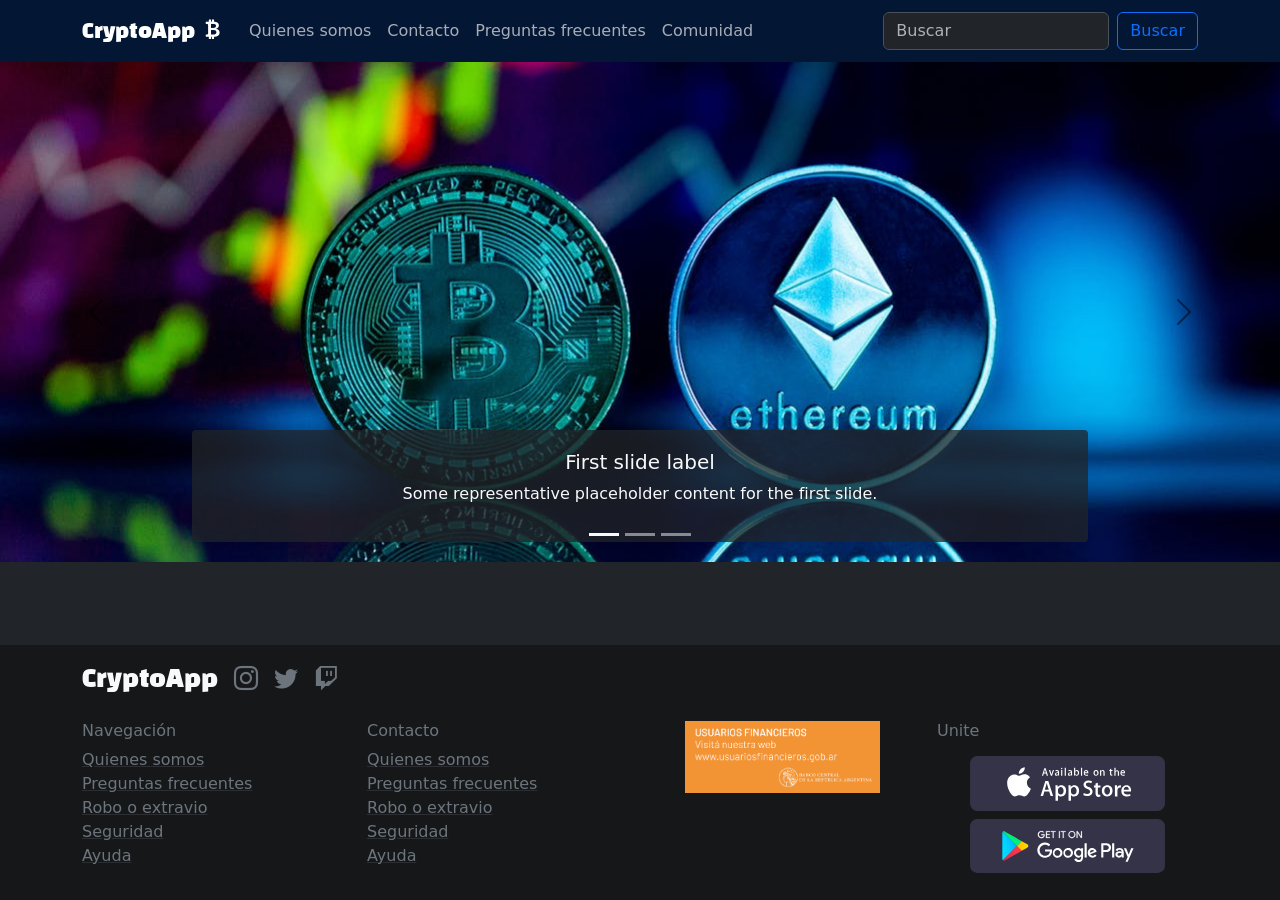
<file: index.html>
<!doctype html>
<html lang="es" data-bs-theme="dark">
  <head>
    <meta charset="UTF-8" />
    <meta name="viewport" content="width=device-width, initial-scale=1.0" />
    <meta name="author" content="Holmquist Ignacio" />
    <meta
      name="description"
      content="Tu sitio web de confianza para tus crypto"
    />
    <link rel="stylesheet" href="./css/style.css" />
    <link
      href="https://cdn.jsdelivr.net/npm/bootstrap@5.3.8/dist/css/bootstrap.min.css"
      rel="stylesheet"
      integrity="sha384-sRIl4kxILFvY47J16cr9ZwB07vP4J8+LH7qKQnuqkuIAvNWLzeN8tE5YBujZqJLB"
      crossorigin="anonymous"
    />
    <title>CryptoApp</title>
  </head>
  <body class="d-flex flex-column min-vh-100">
    <header>
      <nav class="navbar navbar-expand-lg bg-primary-subtle">
        <div class="container">
          <a class="navbar-brand titulo" href="./index.html"
            >CryptoApp <i class="bi bi-currency-bitcoin fs-4"></i
          ></a>
          <button
            class="navbar-toggler"
            type="button"
            data-bs-toggle="collapse"
            data-bs-target="#navbarSupportedContent"
            aria-controls="navbarSupportedContent"
            aria-expanded="false"
            aria-label="Toggle navigation"
          >
            <span class="navbar-toggler-icon"></span>
          </button>
          <div class="collapse navbar-collapse" id="navbarSupportedContent">
            <ul class="navbar-nav me-auto mb-2 mb-lg-0">
              <li class="nav-item">
                <a
                  class="nav-link"
                  aria-current="page"
                  href="./pages/quienes-somos.html"
                  >Quienes somos</a
                >
              </li>
              <li class="nav-item">
                <a class="nav-link" href="./pages/contacto.html">Contacto</a>
              </li>
              <li class="nav-item">
                <a class="nav-link" href="./pages/preguntas-frecuentes.html"
                  >Preguntas frecuentes</a
                >
              </li>
              <li class="nav-item">
                <a class="nav-link" href="./pages/error404.html">Comunidad</a>
              </li>
            </ul>
            <form class="d-flex" role="search">
              <input
                class="form-control me-2"
                type="search"
                placeholder="Buscar"
                aria-label="Search"
              />
              <button class="btn btn-outline-primary" type="submit">
                Buscar
              </button>
            </form>
          </div>
        </div>
      </nav>
    </header>
    <main class="flex-grow-1">
      <section id="carouselCryptoApp" class="carousel slide">
        <div class="carousel-indicators">
          <button
            type="button"
            data-bs-target="#carouselCryptoApp"
            data-bs-slide-to="0"
            class="active bg-light"
            aria-current="true"
            aria-label="Slide 1"
          ></button>
          <button
            type="button"
            data-bs-target="#carouselCryptoApp"
            data-bs-slide-to="1"
            aria-label="Slide 2"
            class="bg-light"
            ></button>
            <button
            type="button"
            data-bs-target="#carouselCryptoApp"
            data-bs-slide-to="2"
            aria-label="Slide 3"
            class="bg-light"
          ></button>
        </div>
        <div class="carousel-inner">
          <div class="carousel-item active">
            <img src="./img/banner/ethereum-bitcoin.jpg" class="d-block w-100 img-carousel" alt="..." />
            <div class="carousel-caption d-none d-md-block bg-dark text-light bg-opacity-75 rounded-1">
              <h5>First slide label</h5>
              <p>
                Some representative placeholder content for the first slide.
              </p>
            </div>
          </div>
          <div class="carousel-item">
            <img src="./img/banner/crypto.jpg" class="d-block w-100 img-carousel" alt="..." />
            <div class="carousel-caption d-none d-md-block bg-dark text-light bg-opacity-75 rounded-1">
              <h5>Second slide label</h5>
              <p>
                Some representative placeholder content for the second slide.
              </p>
            </div>
          </div>
          <div class="carousel-item">
            <img src="./img/banner/blockchain.jpg" class="d-block w-100 img-carousel" alt="..." />
            <div class="carousel-caption d-none d-md-block bg-dark text-light bg-opacity-75 rounded-1">
              <h5>Third slide label</h5>
              <p>
                Some representative placeholder content for the third slide.
              </p>
            </div>
          </div>
        </div>
        <button
          class="carousel-control-prev"
          type="button"
          data-bs-target="#carouselCryptoApp"
          data-bs-slide="prev"
        >
          <span class="carousel-control-prev-icon" aria-hidden="true"></span>
          <span class="visually-hidden">Previous</span>
        </button>
        <button
          class="carousel-control-next"
          type="button"
          data-bs-target="#carouselCryptoApp"
          data-bs-slide="next"
        >
          <span class="carousel-control-next-icon" aria-hidden="true"></span>
          <span class="visually-hidden">Next</span>
        </button>
      </section>
    </main>
    <footer class="bg-secondary-subtle py-3 text-center text-md-start">
      <div class="container">
        <div class="row">
          <div
            class="col-12 d-flex gap-3 align-items-baseline mb-4 justify-content-center justify-content-md-start"
          >
            <a
              href="./index.html"
              class="link-light link-underline link-underline-opacity-0"
              ><h4 class="titulo mb-0">CryptoApp</h4></a
            >
            <a href="#" class="link-secondary"
              ><i class="bi bi-instagram fs-4"></i
            ></a>
            <a href="#" class="link-secondary"
              ><i class="bi bi-twitter fs-4"></i
            ></a>
            <a href="#" class="link-secondary"
              ><i class="bi bi-twitch fs-4"></i
            ></a>
          </div>
          <div class="col-12 col-md-6 col-lg-3 text-secondary">
            <h6 class="text-secondary">Navegación</h6>
            <ul class="list-unstyled">
              <li>
                <a
                  href="./pages/quienesSomos.html"
                  class="link-secondary link-underline-opacity-25 link-underline-opacity-100-hover"
                  >Quienes somos</a
                >
              </li>
              <li>
                <a
                  href="./pages/preguntasFrecuentes.html"
                  class="link-secondary link-underline-opacity-25 link-underline-opacity-100-hover"
                  >Preguntas frecuentes</a
                >
              </li>
              <li>
                <a
                  href="./pages/error404.html"
                  class="link-secondary link-underline-opacity-25 link-underline-opacity-100-hover"
                  >Robo o extravio</a
                >
              </li>
              <li>
                <a
                  href="./pages/error404.html"
                  class="link-secondary link-underline-opacity-25 link-underline-opacity-100-hover"
                  >Seguridad</a
                >
              </li>
              <li>
                <a
                  href="./pages/error404.html"
                  class="link-secondary link-underline-opacity-25 link-underline-opacity-100-hover"
                  >Ayuda</a
                >
              </li>
            </ul>
          </div>
          <div class="col-12 col-md-6 col-lg-3 text-secondary">
            <h6 class="text-secondary">Contacto</h6>
            <ul class="list-unstyled">
              <li>
                <a
                  href="./pages/quienesSomos.html"
                  class="link-secondary link-underline-opacity-25 link-underline-opacity-100-hover"
                  >Quienes somos</a
                >
              </li>
              <li>
                <a
                  href="./pages/preguntasFrecuentes.html"
                  class="link-secondary link-underline-opacity-25 link-underline-opacity-100-hover"
                  >Preguntas frecuentes</a
                >
              </li>
              <li>
                <a
                  href="./pages/error404.html"
                  class="link-secondary link-underline-opacity-25 link-underline-opacity-100-hover"
                  >Robo o extravio</a
                >
              </li>
              <li>
                <a
                  href="./pages/error404.html"
                  class="link-secondary link-underline-opacity-25 link-underline-opacity-100-hover"
                  >Seguridad</a
                >
              </li>
              <li>
                <a
                  href="./pages/error404.html"
                  class="link-secondary link-underline-opacity-25 link-underline-opacity-100-hover"
                  >Ayuda</a
                >
              </li>
            </ul>
          </div>
          <div
            class="col-12 col-md-6 col-lg-3 text-center text-md-start text-lg-center"
          >
            <a href="#">
              <img
                src="./img/usuariosfinancieros.png"
                alt="usuarios financieros"
                class="w-75"
              />
            </a>
          </div>
          <div class="col-12 col-md-6 col-lg-3 text-secondary mt-3 mt-lg-0">
            <h6 class="text-secondary">Unite</h6>
            <div class="text-center text-md-start text-lg-center">
              <a href="#"
                ><img
                  src="./img/badge-apple-store.svg"
                  alt="Logo apple store"
                  class="mt-2 w-75" /></a
              ><a href="#"
                ><img
                  src="./img/google-play-badge-bb.svg"
                  alt="Logo google play"
                  class="mt-2 w-75"
              /></a>
            </div>
          </div>
        </div>
      </div>
    </footer>
    <script
      src="https://cdn.jsdelivr.net/npm/bootstrap@5.3.8/dist/js/bootstrap.bundle.min.js"
      integrity="sha384-FKyoEForCGlyvwx9Hj09JcYn3nv7wiPVlz7YYwJrWVcXK/BmnVDxM+D2scQbITxI"
      crossorigin="anonymous"
    ></script>
  </body>
</html>
</file>
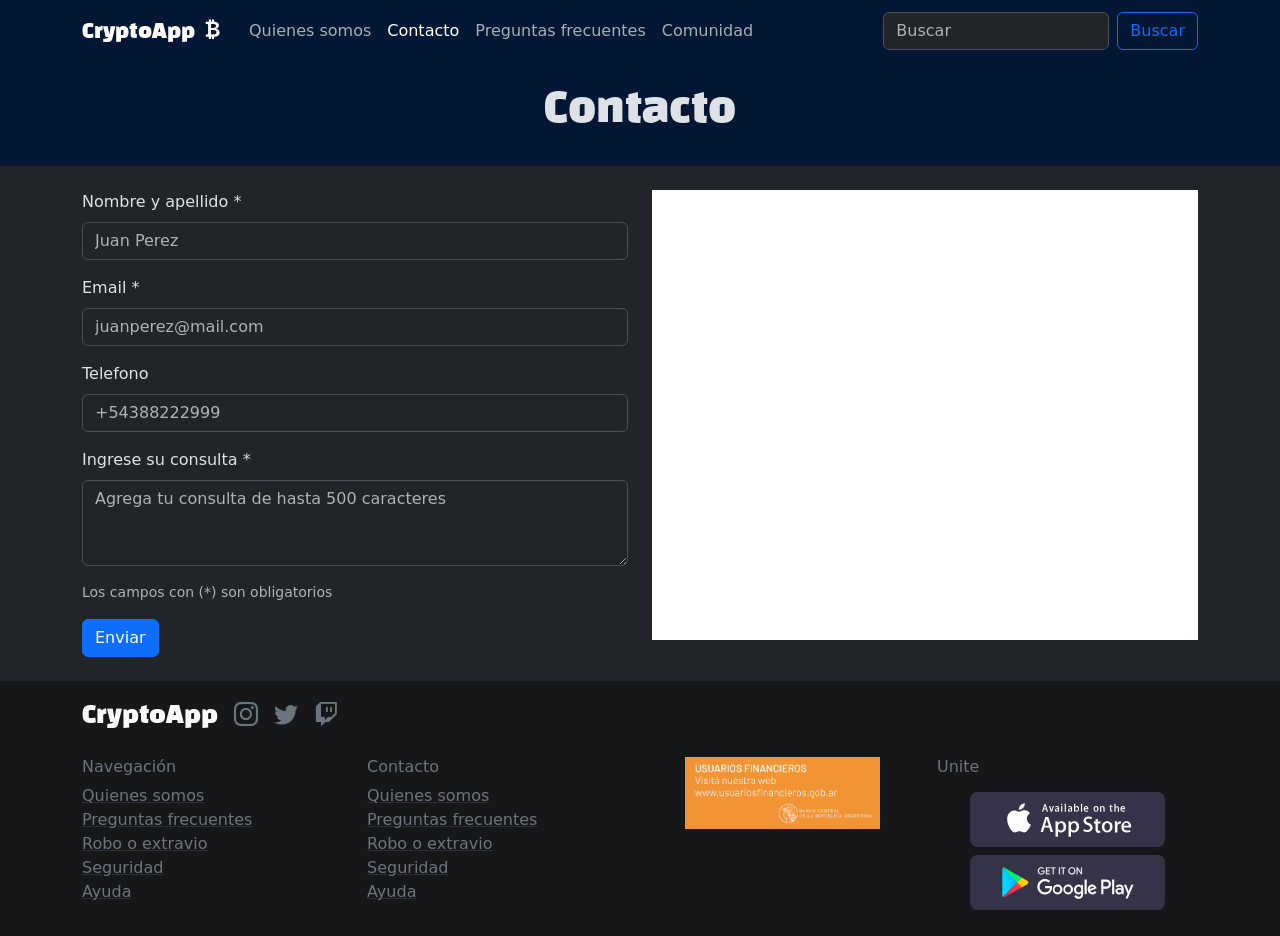
<file: pages/contacto.html>
<!doctype html>
<html lang="es" data-bs-theme="dark">
  <head>
    <meta charset="UTF-8" />
    <meta name="viewport" content="width=device-width, initial-scale=1.0" />
    <meta name="author" content="Holmquist Ignacio" />
    <meta
      name="description"
      content="Tu sitio web de confianza para tus crypto"
    />
    <link rel="stylesheet" href="../css/style.css" />
    <link
      href="https://cdn.jsdelivr.net/npm/bootstrap@5.3.8/dist/css/bootstrap.min.css"
      rel="stylesheet"
      integrity="sha384-sRIl4kxILFvY47J16cr9ZwB07vP4J8+LH7qKQnuqkuIAvNWLzeN8tE5YBujZqJLB"
      crossorigin="anonymous"
    />
    <title>CryptoApp</title>
  </head>
  <body class="d-flex flex-column min-vh-100">
    <header>
      <nav class="navbar navbar-expand-lg bg-primary-subtle">
        <div class="container">
          <a class="navbar-brand titulo" href="../index.html"
            >CryptoApp <i class="bi bi-currency-bitcoin fs-4"></i
          ></a>
          <button
            class="navbar-toggler"
            type="button"
            data-bs-toggle="collapse"
            data-bs-target="#navbarSupportedContent"
            aria-controls="navbarSupportedContent"
            aria-expanded="false"
            aria-label="Toggle navigation"
          >
            <span class="navbar-toggler-icon"></span>
          </button>
          <div class="collapse navbar-collapse" id="navbarSupportedContent">
            <ul class="navbar-nav me-auto mb-2 mb-lg-0">
              <li class="nav-item">
                <a
                  class="nav-link"
                  aria-current="page"
                  href="./quienes-somos.html"
                  >Quienes somos</a
                >
              </li>
              <li class="nav-item">
                <a class="nav-link active" href="./contacto.html">Contacto</a>
              </li>
              <li class="nav-item">
                <a class="nav-link" href="./preguntas-frecuentes.html"
                  >Preguntas frecuentes</a
                >
              </li>
              <li class="nav-item">
                <a class="nav-link" href="./error404.html">Comunidad</a>
              </li>
            </ul>
            <form class="d-flex" role="search">
              <input
                class="form-control me-2"
                type="search"
                placeholder="Buscar"
                aria-label="Search"
              />
              <button class="btn btn-outline-primary" type="submit">
                Buscar
              </button>
            </form>
          </div>
        </div>
      </nav>
    </header>
    <main class="flex-grow-1">
      <section class="bg-primary-subtle py-4">
        <h1 class="titulo text-center">Contacto</h1>
      </section>
       <section class="container my-4">
        <div class="row row-gap-3">
          <div class="col-12 col-md-6">
            <!-- todo completar el diseño del formulario -->
            <form autocomplete="off">
              <div class="mb-3">
                <label for="nombre" class="form-label"
                  >Nombre y apellido *</label
                >
                <input
                  type="text"
                  class="form-control"
                  id="nombre"
                  placeholder="Juan Perez"
                  minlength="3"
                  maxlength="100"
                  required
                />
              </div>
              <div class="mb-3">
                <label for="email" class="form-label">Email *</label>
                <input
                  type="email"
                  class="form-control"
                  id="email"
                  placeholder="juanperez@mail.com"
                  required
                />
              </div>
              <div class="mb-3">
                <label for="telefono" class="form-label">Telefono</label>
                <input
                  type="tel"
                  class="form-control"
                  id="telefono"
                  placeholder="+54388222999"
                />
              </div>
              <div class="mb-3">
                <label for="contacto" class="form-label"
                  >Ingrese su consulta *</label
                >
                <textarea
                  class="form-control"
                  id="contacto"
                  rows="3"
                  required
                  placeholder="Agrega tu consulta de hasta 500 caracteres"
                ></textarea>
              </div>
              <div class="form-text">
                <p>Los campos con (*) son obligatorios</p>
              </div>
              <button class="btn btn-primary" type="submit">Enviar</button>
            </form>
          </div>
          <div class="col-12 col-md-6">
            <iframe src="https://www.google.com/maps/embed?pb=!1m17!1m12!1m3!1d1779.8069418636196!2d-65.2300044615922!3d-26.85223060117015!2m3!1f0!2f0!3f0!3m2!1i1024!2i768!4f13.1!3m2!1m1!2zMjbCsDUxJzA4LjAiUyA2NcKwMTMnNDMuNCJX!5e0!3m2!1ses-419!2sar!4v1769894461947!5m2!1ses-419!2sar" height="450" class="border-0 w-100" allowfullscreen="" loading="lazy" referrerpolicy="no-referrer-when-downgrade"></iframe>
          </div>
        </div>
      </section>
    </main>
    <footer class="bg-secondary-subtle py-3 text-center text-md-start">
      <div class="container">
        <div class="row">
          <div
            class="col-12 d-flex gap-3 align-items-baseline mb-4 justify-content-center justify-content-md-start"
          >
            <a
              href="./index.html"
              class="link-light link-underline link-underline-opacity-0"
              ><h4 class="titulo mb-0">CryptoApp</h4></a
            >
            <a href="#" class="link-secondary"
              ><i class="bi bi-instagram fs-4"></i
            ></a>
            <a href="#" class="link-secondary"
              ><i class="bi bi-twitter fs-4"></i
            ></a>
            <a href="#" class="link-secondary"
              ><i class="bi bi-twitch fs-4"></i
            ></a>
          </div>
          <div class="col-12 col-md-6 col-lg-3 text-secondary">
            <h6 class="text-secondary">Navegación</h6>
            <ul class="list-unstyled">
              <li>
                <a
                  href="./quienes-somos.html"
                  class="link-secondary link-underline-opacity-25 link-underline-opacity-100-hover"
                  >Quienes somos</a
                >
              </li>
              <li>
                <a
                  href="./preguntas-frecuentes.html"
                  class="link-secondary link-underline-opacity-25 link-underline-opacity-100-hover"
                  >Preguntas frecuentes</a
                >
              </li>
              <li>
                <a
                  href="./error404.html"
                  class="link-secondary link-underline-opacity-25 link-underline-opacity-100-hover"
                  >Robo o extravio</a
                >
              </li>
              <li>
                <a
                  href=".error404.html"
                  class="link-secondary link-underline-opacity-25 link-underline-opacity-100-hover"
                  >Seguridad</a
                >
              </li>
              <li>
                <a
                  href=".error404.html"
                  class="link-secondary link-underline-opacity-25 link-underline-opacity-100-hover"
                  >Ayuda</a
                >
              </li>
            </ul>
          </div>
          <div class="col-12 col-md-6 col-lg-3 text-secondary">
            <h6 class="text-secondary">Contacto</h6>
            <ul class="list-unstyled">
              <li>
                <a
                  href="./quienes-somos.html"
                  class="link-secondary link-underline-opacity-25 link-underline-opacity-100-hover"
                  >Quienes somos</a
                >
              </li>
              <li>
                <a
                  href="./preguntas-frecuentes.html"
                  class="link-secondary link-underline-opacity-25 link-underline-opacity-100-hover"
                  >Preguntas frecuentes</a
                >
              </li>
              <li>
                <a
                  href="./error404.html"
                  class="link-secondary link-underline-opacity-25 link-underline-opacity-100-hover"
                  >Robo o extravio</a
                >
              </li>
              <li>
                <a
                  href="./error404.html"
                  class="link-secondary link-underline-opacity-25 link-underline-opacity-100-hover"
                  >Seguridad</a
                >
              </li>
              <li>
                <a
                  href="./error404.html"
                  class="link-secondary link-underline-opacity-25 link-underline-opacity-100-hover"
                  >Ayuda</a
                >
              </li>
            </ul>
          </div>
          <div
            class="col-12 col-md-6 col-lg-3 text-center text-md-start text-lg-center"
          >
            <a href="#">
              <img
                src="../img/usuariosfinancieros.png"
                alt="usuarios financieros"
                class="w-75"
              />
            </a>
          </div>
          <div class="col-12 col-md-6 col-lg-3 text-secondary mt-3 mt-lg-0">
            <h6 class="text-secondary">Unite</h6>
            <div class="text-center text-md-start text-lg-center">
              <a href="#"
                ><img
                  src="../img/badge-apple-store.svg"
                  alt="Logo apple store"
                  class="mt-2 w-75" /></a
              ><a href="#"
                ><img
                  src="../img/google-play-badge-bb.svg"
                  alt="Logo google play"
                  class="mt-2 w-75"
              /></a>
            </div>
          </div>
        </div>
      </div>
    </footer>
    <script
      src="https://cdn.jsdelivr.net/npm/bootstrap@5.3.8/dist/js/bootstrap.bundle.min.js"
      integrity="sha384-FKyoEForCGlyvwx9Hj09JcYn3nv7wiPVlz7YYwJrWVcXK/BmnVDxM+D2scQbITxI"
      crossorigin="anonymous"
    ></script>
  </body>
</html>
</file>
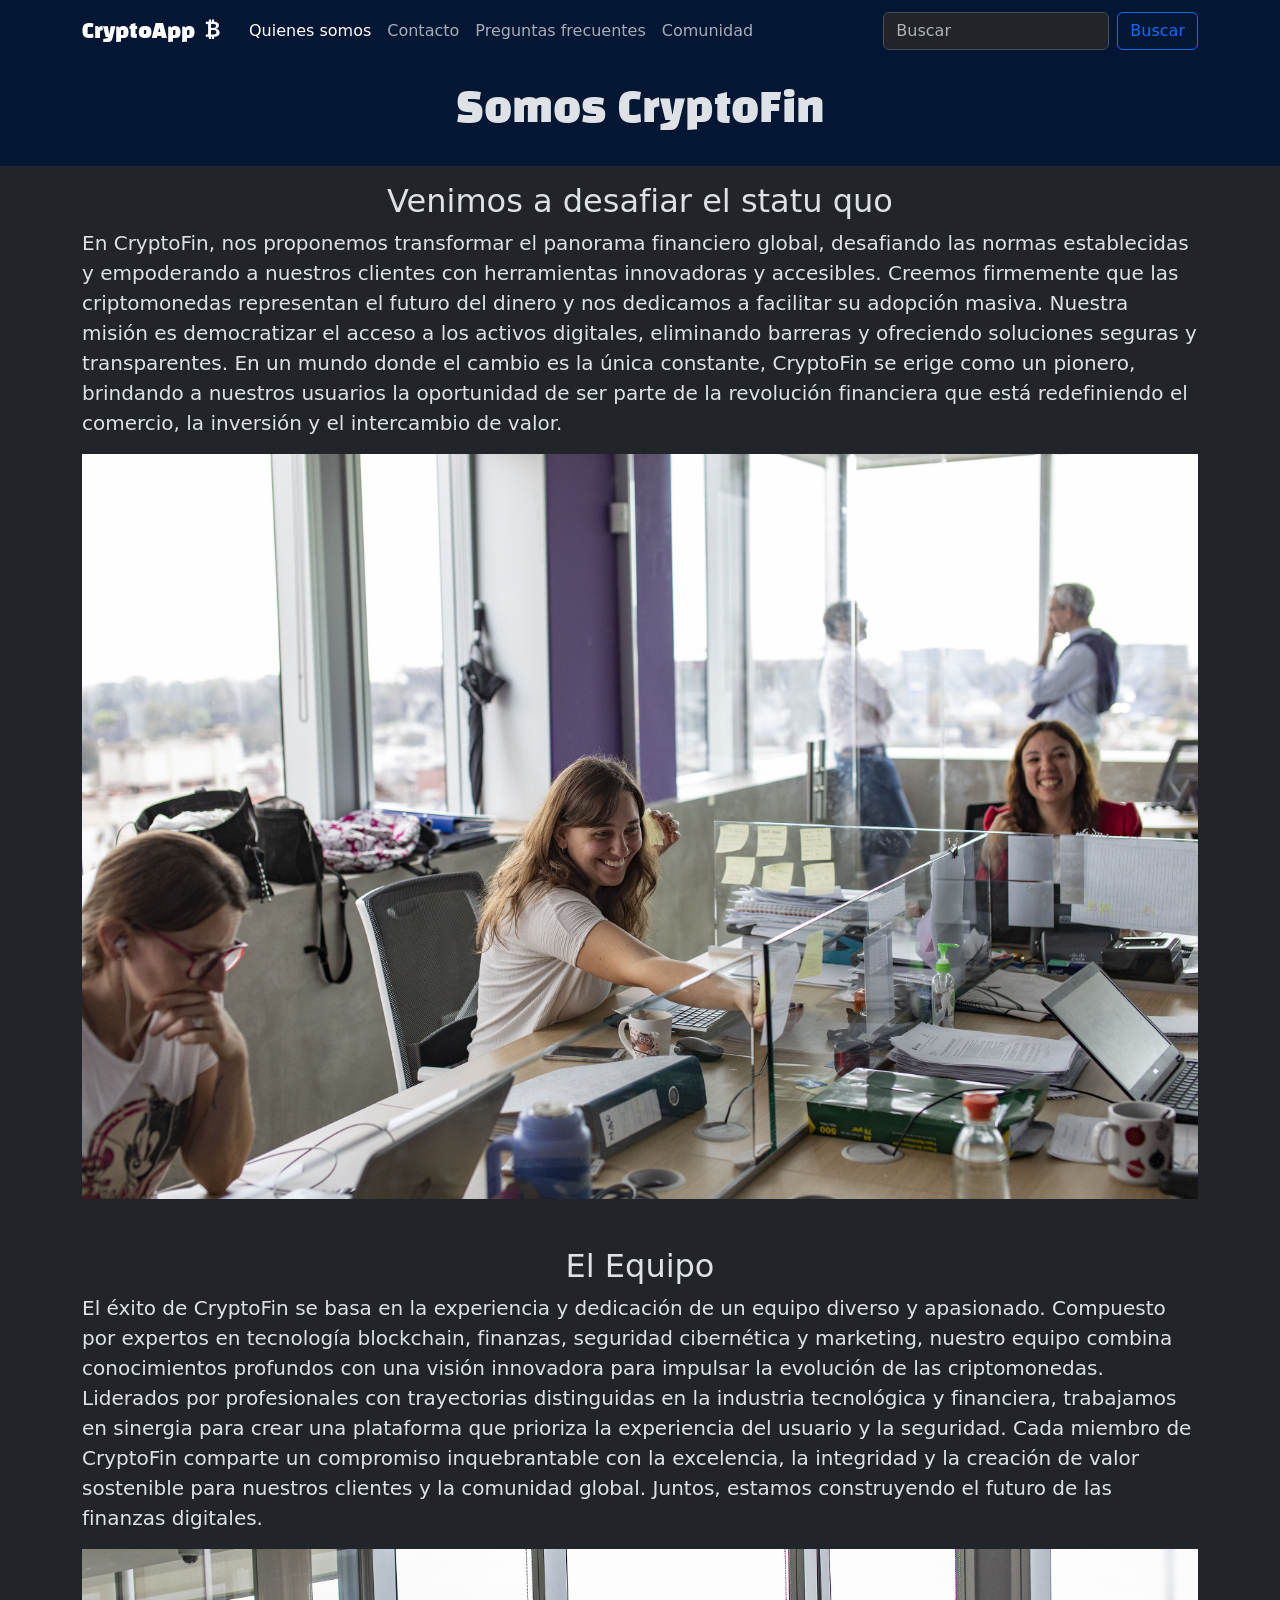
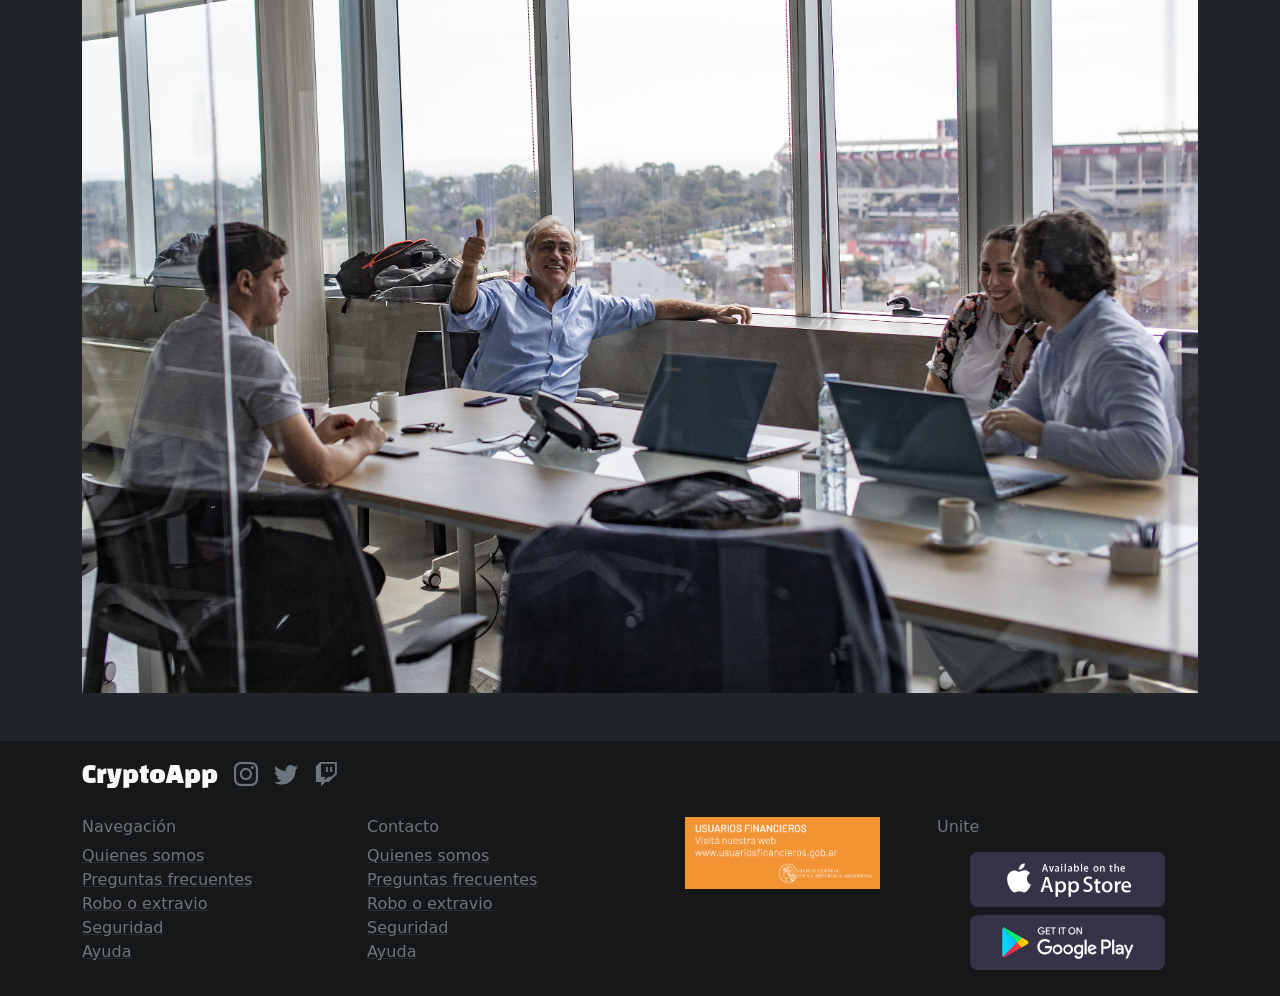
<file: pages/quienes-somos.html>
<!DOCTYPE html>
<html lang="es" data-bs-theme="dark">
<head>
    <meta charset="UTF-8">
    <meta name="viewport" content="width=device-width, initial-scale=1.0">
    <meta name="author" content="Holmquist Ignacio">
    <meta name="description" content="Tu sitio web de confianza para tus crypto">
    <link rel="stylesheet" href="../css/style.css">
    <link href="https://cdn.jsdelivr.net/npm/bootstrap@5.3.8/dist/css/bootstrap.min.css" rel="stylesheet" integrity="sha384-sRIl4kxILFvY47J16cr9ZwB07vP4J8+LH7qKQnuqkuIAvNWLzeN8tE5YBujZqJLB" crossorigin="anonymous">
    <title>CryptoApp</title>
</head>
<body class="d-flex flex-column min-vh-100">
    <header>
        <nav class="navbar navbar-expand-lg bg-primary-subtle">
  <div class="container">
    <a class="navbar-brand titulo" href="../index.html">CryptoApp <i class="bi bi-currency-bitcoin fs-4"></i></a>
    <button class="navbar-toggler" type="button" data-bs-toggle="collapse" data-bs-target="#navbarSupportedContent" aria-controls="navbarSupportedContent" aria-expanded="false" aria-label="Toggle navigation">
      <span class="navbar-toggler-icon"></span>
    </button>
    <div class="collapse navbar-collapse" id="navbarSupportedContent">
      <ul class="navbar-nav me-auto mb-2 mb-lg-0">
        <li class="nav-item">
          <a class="nav-link active" aria-current="page" href="./quienes-somos.html">Quienes somos</a>
        </li>
        <li class="nav-item">
          <a class="nav-link" href="./contacto.html">Contacto</a>
        </li>
        <li class="nav-item">
          <a class="nav-link" href="./preguntas-frecuentes.html">Preguntas frecuentes</a>
        </li>
        <li class="nav-item">
          <a class="nav-link" href="./error404.html">Comunidad</a>
        </li>
      </ul>
      <form class="d-flex" role="search">
        <input class="form-control me-2" type="search" placeholder="Buscar" aria-label="Search"/>
        <button class="btn btn-outline-primary" type="submit">Buscar</button>
      </form>
    </div>
  </div>
</nav>
    </header>
    <main class="flex-grow-1">
        <section class="bg-primary-subtle py-4">
         <h1 class="titulo text-center">Somos CryptoFin</h1>
      </section>
      <section class="container my-3">
         <article >
             <h2 class="text-center">Venimos a desafiar el statu quo</h2>
             <p class="lead">
               En CryptoFin, nos proponemos transformar el panorama financiero global, desafiando las normas establecidas y empoderando a nuestros clientes con herramientas innovadoras y accesibles. Creemos firmemente que las criptomonedas representan el futuro del dinero y nos dedicamos a facilitar su adopción masiva. Nuestra misión es democratizar el acceso a los activos digitales, eliminando barreras y ofreciendo soluciones seguras y transparentes. En un mundo donde el cambio es la única constante, CryptoFin se erige como un pionero, brindando a nuestros usuarios la oportunidad de ser parte de la revolución financiera que está redefiniendo el comercio, la inversión y el intercambio de valor.
             </p>
             <img src="../img/quienes-somos/us1.jpg" class="w-100" />
           </article>
           <article class=" my-5">
             <h2 class="text-center">El Equipo</h2>
             <p class="lead">
               El éxito de CryptoFin se basa en la experiencia y dedicación de un equipo diverso y apasionado. Compuesto por expertos en tecnología blockchain, finanzas, seguridad cibernética y marketing, nuestro equipo combina conocimientos profundos con una visión innovadora para impulsar la evolución de las criptomonedas. Liderados por profesionales con trayectorias distinguidas en la industria tecnológica y financiera, trabajamos en sinergia para crear una plataforma que prioriza la experiencia del usuario y la seguridad. Cada miembro de CryptoFin comparte un compromiso inquebrantable con la excelencia, la integridad y la creación de valor sostenible para nuestros clientes y la comunidad global. Juntos, estamos construyendo el futuro de las finanzas digitales.
             </p>
             <img src="../img/quienes-somos/us3.jpg" class="w-100" />
           </article>
      </section>
    </main>
     <footer class="bg-secondary-subtle py-3 text-center text-md-start">
      <div class="container">
        <div class="row">
          <div
            class="col-12 d-flex gap-3 align-items-baseline mb-4 justify-content-center justify-content-md-start"
          >
            <a
              href="./index.html"
              class="link-light link-underline link-underline-opacity-0"
              ><h4 class="titulo mb-0">CryptoApp</h4></a
            >
            <a href="#" class="link-secondary"
              ><i class="bi bi-instagram fs-4"></i
            ></a>
            <a href="#" class="link-secondary"
              ><i class="bi bi-twitter fs-4"></i
            ></a>
            <a href="#" class="link-secondary"
              ><i class="bi bi-twitch fs-4"></i
            ></a>
          </div>
          <div class="col-12 col-md-6 col-lg-3 text-secondary">
            <h6 class="text-secondary">Navegación</h6>
            <ul class="list-unstyled">
              <li>
                <a
                  href="./quienesSomos.html"
                  class="link-secondary link-underline-opacity-25 link-underline-opacity-100-hover"
                  >Quienes somos</a
                >
              </li>
              <li>
                <a
                  href="./preguntas-frecuentes.html"
                  class="link-secondary link-underline-opacity-25 link-underline-opacity-100-hover"
                  >Preguntas frecuentes</a
                >
              </li>
              <li>
                <a
                  href="./error404.html"
                  class="link-secondary link-underline-opacity-25 link-underline-opacity-100-hover"
                  >Robo o extravio</a
                >
              </li>
              <li>
                <a
                  href="./error404.html"
                  class="link-secondary link-underline-opacity-25 link-underline-opacity-100-hover"
                  >Seguridad</a
                >
              </li>
              <li>
                <a
                  href="./error404.html"
                  class="link-secondary link-underline-opacity-25 link-underline-opacity-100-hover"
                  >Ayuda</a
                >
              </li>
            </ul>
          </div>
          <div class="col-12 col-md-6 col-lg-3 text-secondary">
            <h6 class="text-secondary">Contacto</h6>
            <ul class="list-unstyled">
              <li>
                <a
                  href="./quienes-somos.html"
                  class="link-secondary link-underline-opacity-25 link-underline-opacity-100-hover"
                  >Quienes somos</a
                >
              </li>
              <li>
                <a
                  href="./preguntas-frecuentes.html"
                  class="link-secondary link-underline-opacity-25 link-underline-opacity-100-hover"
                  >Preguntas frecuentes</a
                >
              </li>
              <li>
                <a
                  href="./error404.html"
                  class="link-secondary link-underline-opacity-25 link-underline-opacity-100-hover"
                  >Robo o extravio</a
                >
              </li>
              <li>
                <a
                  href="./error404.html"
                  class="link-secondary link-underline-opacity-25 link-underline-opacity-100-hover"
                  >Seguridad</a
                >
              </li>
              <li>
                <a
                  href="./error404.html"
                  class="link-secondary link-underline-opacity-25 link-underline-opacity-100-hover"
                  >Ayuda</a
                >
              </li>
            </ul>
          </div>
          <div
            class="col-12 col-md-6 col-lg-3 text-center text-md-start text-lg-center"
          >
            <a href="#">
              <img
                src="../img/usuariosfinancieros.png"
                alt="usuarios financieros"
                class="w-75"
              />
            </a>
          </div>
          <div class="col-12 col-md-6 col-lg-3 text-secondary mt-3 mt-lg-0">
            <h6 class="text-secondary">Unite</h6>
            <div class="text-center text-md-start text-lg-center">
              <a href="#"
                ><img
                  src="../img/badge-apple-store.svg"
                  alt="Logo apple store"
                  class="mt-2 w-75" /></a
              ><a href="#"
                ><img
                  src="../img/google-play-badge-bb.svg"
                  alt="Logo google play"
                  class="mt-2 w-75"
              /></a>
            </div>
          </div>
        </div>
      </div>
    </footer> 
    <script src="https://cdn.jsdelivr.net/npm/bootstrap@5.3.8/dist/js/bootstrap.bundle.min.js" integrity="sha384-FKyoEForCGlyvwx9Hj09JcYn3nv7wiPVlz7YYwJrWVcXK/BmnVDxM+D2scQbITxI" crossorigin="anonymous"></script>
</body>
</html>
</file>
<file: css/style.css>
@import url("https://fonts.googleapis.com/css2?family=Black+Han+Sans&display=swap");
@import url("https://cdn.jsdelivr.net/npm/bootstrap-icons@1.13.1/font/bootstrap-icons.min.css");

.titulo{
  font-family: "Black Han Sans", sans-serif;
  font-weight: 400;
  font-style: normal;
}

.carousel-control-prev-icon, .carousel-control-next-icon{
  filter: invert(1);
}

@media (width >= 768px) {
  .img-carousel{
    height: 400px;
    object-fit: cover;
  }
}

@media (width >= 992px) {
  .img-carousel{
    height: 500px;
  }
}
</file>
